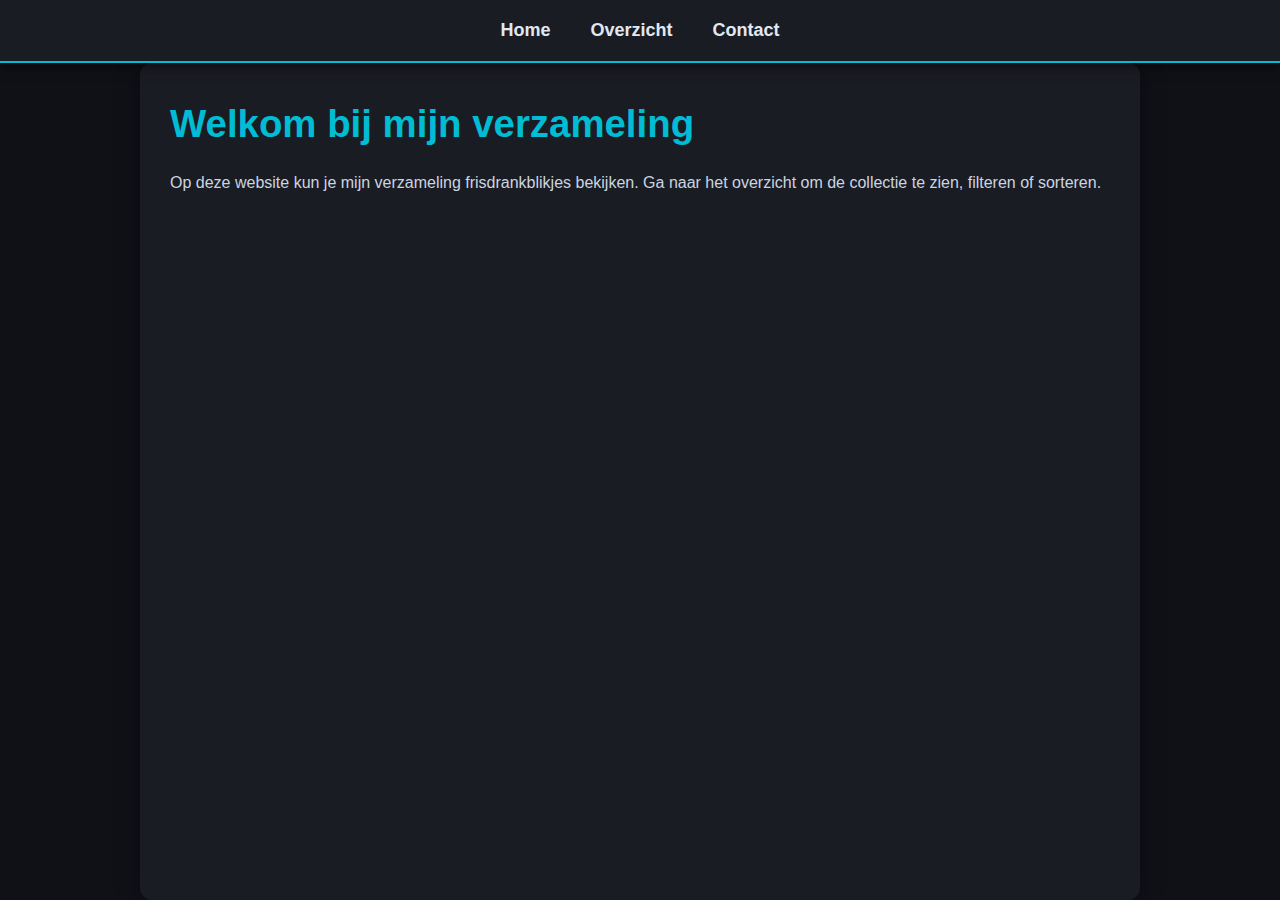
<file: index.html>
<!DOCTYPE html>
<html lang="nl">
<head>
  <meta charset="UTF-8" />
  <meta name="viewport" content="width=device-width, initial-scale=1.0" />
  <title>Startpagina – Verzameling</title>
  <link rel="stylesheet" href="css/style.css" />
</head>
<body>

  <!-- Navigatiebalk -->
  <nav>
    <ul>
      <li><a href="index.html">Home</a></li>
      <li><a href="overzicht.html">Overzicht</a></li>
      <li><a href="contact.html">Contact</a></li>
    </ul>
  </nav>

  <!-- Introductie -->
  <main>
    <h1>Welkom bij mijn verzameling</h1>
    <p>Op deze website kun je mijn verzameling frisdrankblikjes bekijken. 
       Ga naar het overzicht om de collectie te zien, filteren of sorteren.</p>
  </main>

  <script src="js/app.js"></script>
</body>
</html>
</file>
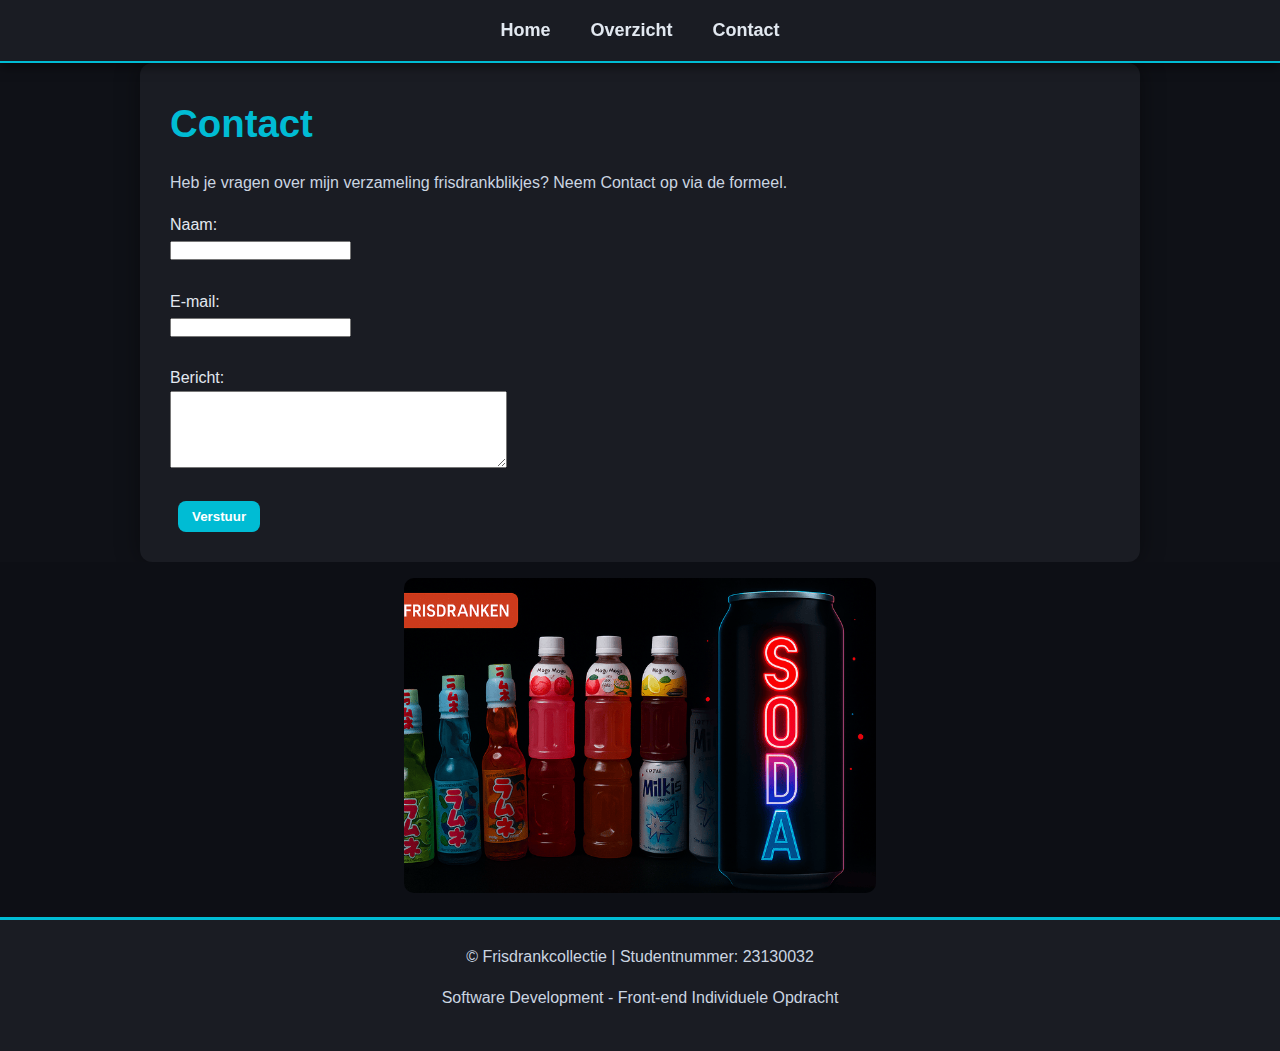
<file: contact.html>
<!DOCTYPE html>
<html lang="nl">
<head>
  <meta charset="UTF-8" />
  <meta name="viewport" content="width=device-width, initial-scale=1.0" />
  <title>Pagina 3 – Contact</title>
  <link rel="stylesheet" href="css/style.css" />
</head>
<body>

  <!-- Navigatie -->
<nav>
  <button class="hamburger" id="menu-toggle">☰</button>
  <ul>
    <li><a href="home.html">Home</a></li>
    <li><a href="overzicht.html">Overzicht</a></li>
    <li><a href="contact.html">Contact</a></li>
  </ul>
</nav>
<script src="js/menu.js"></script>

  <main>
    <h1>Contact</h1>
    <p>Heb je vragen over mijn verzameling frisdrankblikjes? Neem Contact op via de formeel.</p>

    <form>
      <label for="naam">Naam:</label><br />
      <input type="text" id="naam" name="naam" /><br /><br />

      <label for="email">E-mail:</label><br />
      <input type="email" id="email" name="email" /><br /><br />

      <label for="bericht">Bericht:</label><br />
      <textarea id="bericht" name="bericht" rows="5" cols="40"></textarea><br /><br />

      <button type="submit">Verstuur</button>
    </form>
  </main>
  <div class="footer-banner">
  <img src="images/footer.jpg"Soda Banner">
</div>
<footer class="main-footer">
  <div class="footer-content">
    <p>&copy; Frisdrankcollectie | Studentnummer: 23130032</p>
    <p> Software Development - Front-end Individuele Opdracht</p>
  </div>
</footer>

</body>
</html>
</file>
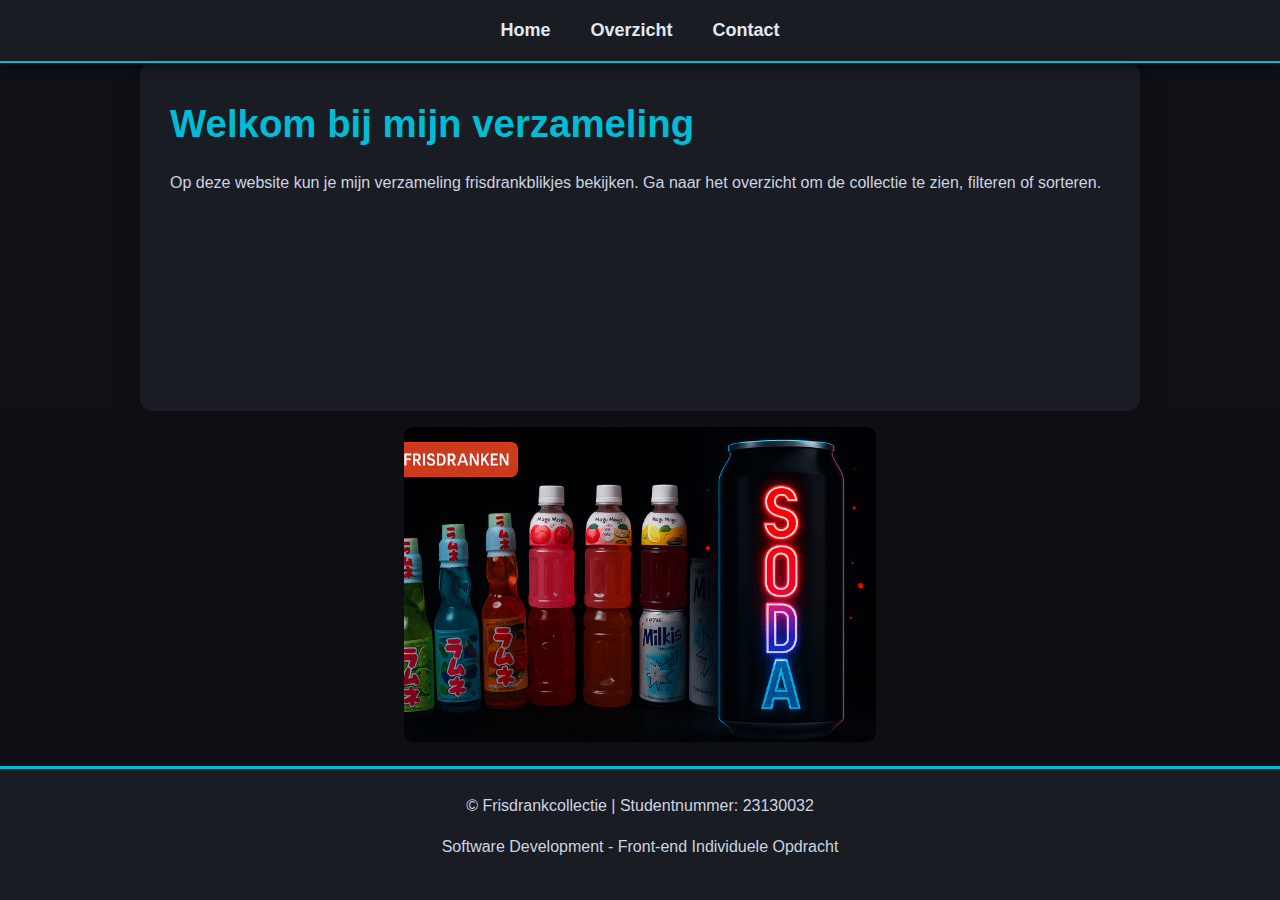
<file: home.html>
<!DOCTYPE html>
<html lang="nl">
<head>
  <meta charset="UTF-8" />
  <meta name="viewport" content="width=device-width, initial-scale=1.0" />
  <title>Pagina 1 – Home</title>
  <link rel="stylesheet" href="css/style.css" />
</head>
<body>

  <!-- Navigatiebalk -->
<nav>
  <button class="hamburger" id="menu-toggle">☰</button>
  <ul>
    <li><a href="home.html">Home</a></li>
    <li><a href="overzicht.html">Overzicht</a></li>
    <li><a href="contact.html">Contact</a></li>
  </ul>
</nav>
<script src="js/menu.js"></script>


  <!-- Introductie -->
  <main>
    <h1>Welkom bij mijn verzameling</h1>
    <p>Op deze website kun je mijn verzameling frisdrankblikjes bekijken. 
       Ga naar het overzicht om de collectie te zien, filteren of sorteren.</p>
  </main>



  <div class="footer-banner">
  <img src="images/footer.jpg"Soda Banner">
</div>

<footer class="main-footer">
  <div class="footer-content">
    <p>&copy; Frisdrankcollectie | Studentnummer: 23130032</p>
    <p> Software Development - Front-end Individuele Opdracht</p>
  </div>
</footer>
</body>
</html>
</file>
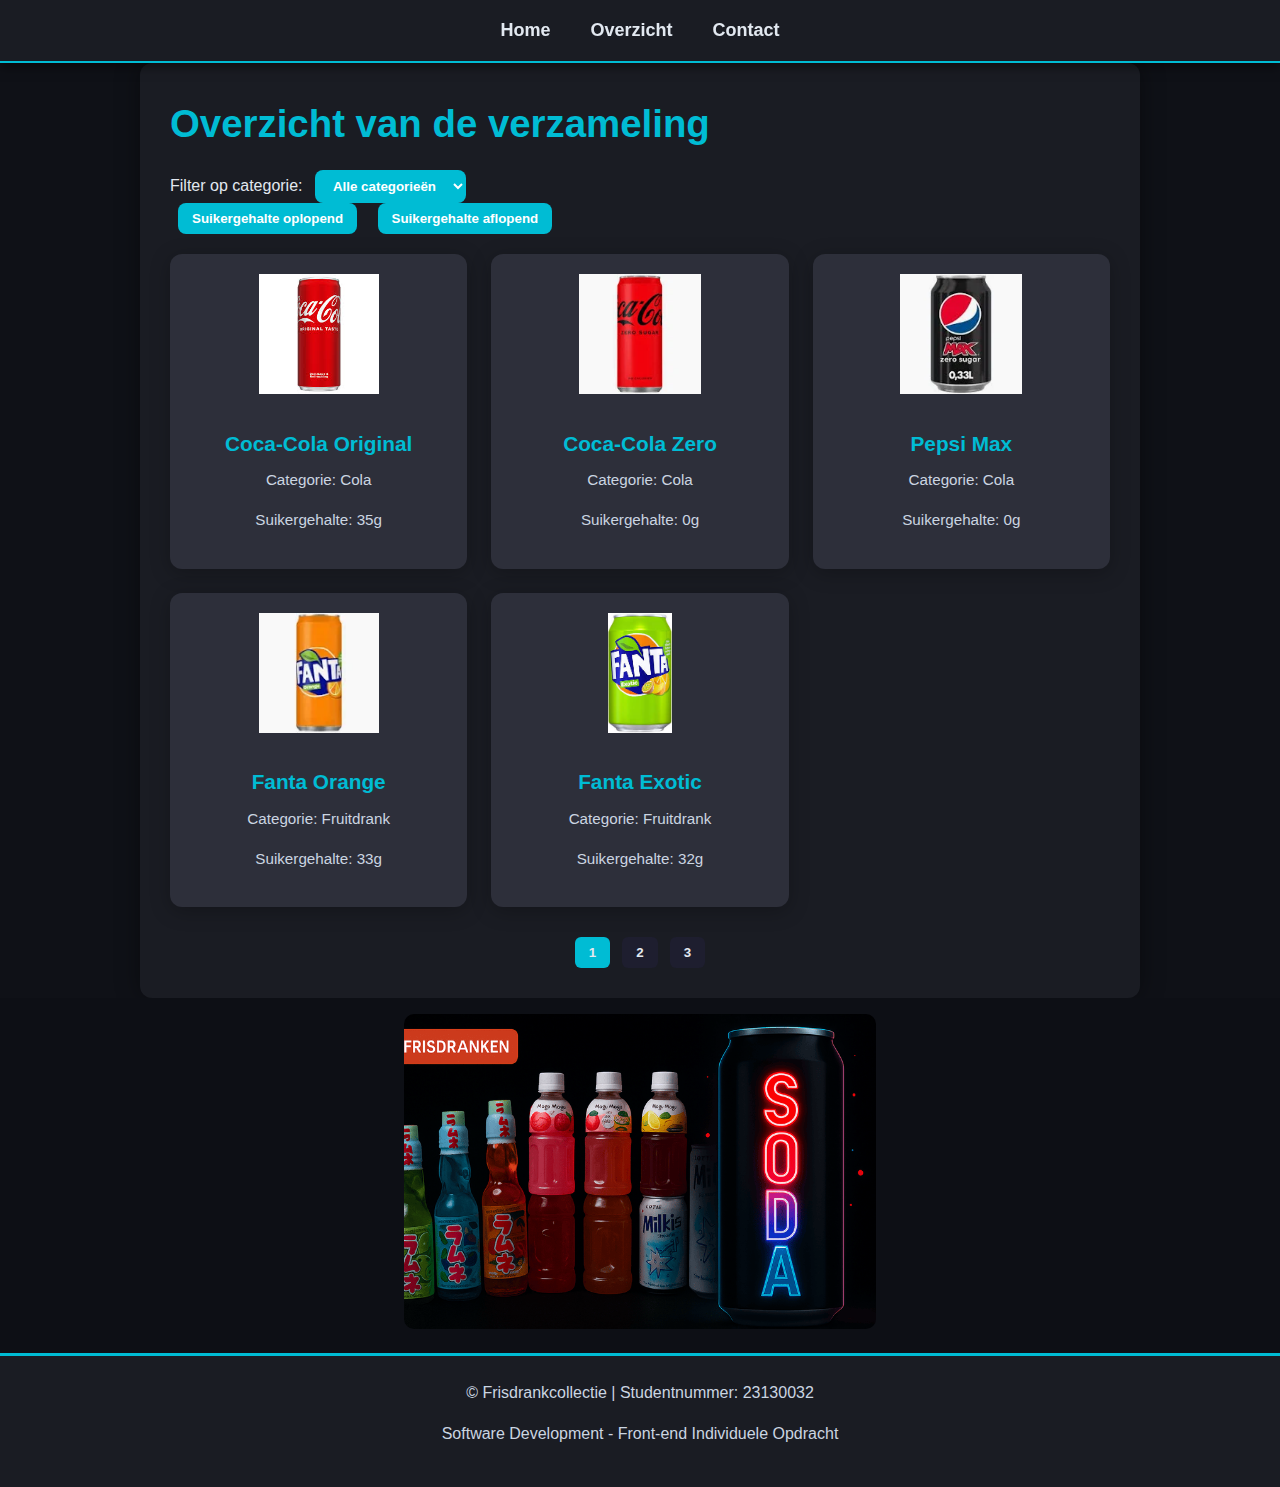
<file: overzicht.html>
<!DOCTYPE html>
<html lang="nl">
<head>
  <meta charset="UTF-8" />
  <meta name="viewport" content="width=device-width, initial-scale=1.0" />
  <title>Pagina 2 – Overzicht</title>
  <link rel="stylesheet" href="css/style.css" />
</head>
<body>

  <!-- Navigatie -->
<nav>
  <button class="hamburger" id="menu-toggle">☰</button>
  <ul>
    <li><a href="home.html">Home</a></li>
    <li><a href="overzicht.html">Overzicht</a></li>
    <li><a href="contact.html">Contact</a></li>
  </ul>
</nav>
<script src="js/menu.js"></script>



  <main>
    <h1>Overzicht van de verzameling</h1>

    <!-- Filter dropdown -->
    <section>
      <label for="categoryFilter">Filter op categorie:</label>
      <select id="categoryFilter">
        <option value="all">Alle categorieën</option>
        <option value="Cola">Cola</option>
        <option value="Fruitdrank">Fruitdrank</option>
        <option value="Citroen/Limoen">Citroen/Limoen</option>
        <option value="Special">Special</option>
        <option value="Thee">Thee</option>
        <option value="Energie">Energie</option>
        <option value="Bitter">Bitter</option>
      </select>
    </section>

    <!-- Sorteerknoppen -->
    <section>
      <button onclick="sortItems('asc')">Suikergehalte oplopend</button>
      <button onclick="sortItems('desc')">Suikergehalte aflopend</button>
    </section>

    
    <section id="product-container"></section>
    <section id="pagination"></section>
  </main>

  <script src="js/data.js"></script>
  <script src="js/app.js"></script>
  <div class="footer-banner">
  <img src="images/footer.jpg"Soda Banner">
</div>

<footer class="main-footer">
  <div class="footer-content">
    <p>&copy; Frisdrankcollectie | Studentnummer: 23130032</p>
    <p> Software Development - Front-end Individuele Opdracht</p>
  </div>
</footer>
</body>
</html>
</file>
<file: css/style.css>
/* MODERN DARK THEME STYLESHEET */

/* RESET - alles netjes op nul zetten zodat elk element dezelfde basis heeft */
* {
  margin: 0;
  padding: 0;
  box-sizing: border-box;
}

html, body {
  width: 100%;
  height: 100%;
}

body {
  font-family: 'Inter', sans-serif;
  background-color: #0f1117;
  color: #e2e8f0;
  line-height: 1.6;
  display: flex;
  flex-direction: column;
  min-height: 100vh;
  padding: 0;
}

/* NAVIGATIEBALK styling */
nav {
  width: 100%;
  background-color: #1a1c23;
  padding: 16px 0;
  box-shadow: 0 4px 10px rgba(0, 0, 0, 0.5);
  border-bottom: 2px solid #00bcd4;
  position: sticky;
  top: 0;
  z-index: 1000;
}

/* Hamburgerknop mobiel menu */
.hamburger {
  display: block;
  cursor: pointer;
  font-size: 30px;
  color: white;
  background: none;
  border: none;
  padding: 10px 20px;
  width: 100%;
}

/* Verborgen menu standaard */
nav ul {
  list-style: none;
  display: none;
  flex-direction: column;
  background-color: #1e1e2f;
  padding: 16px;
  border-radius: 10px;
}

/* Menu zichtbaar bij toggle */
nav ul.show {
  display: flex;
}

/* Navigatie aanpassen voor grotere schermen */
@media (min-width: 768px) {
  .hamburger {
    display: none;
  }
  nav ul {
    display: flex !important;
    flex-direction: row;
    justify-content: center;
    background: none;
    padding: 0;
  }
}

nav li {
  margin: 0 20px;
}

nav a {
  color: #e2e8f0;
  text-decoration: none;
  font-weight: 600;
  font-size: 18px;
  transition: color 0.3s ease;
}

nav a:hover {
  color: #00bcd4;
  text-decoration: underline;
}

/* ALGEMENE LAYOUT VAN DE PAGINA */
main {
  flex: 1;
  width: 100%;
  max-width: 1000px;
  margin: auto;
  background-color: #1a1c23;
  padding: 30px;
  border-radius: 12px;
  box-shadow: 0 0 25px rgba(0, 0, 0, 0.4);
}

h1 {
  font-size: 2.4rem;
  margin-bottom: 1rem;
  color: #00bcd4;
}

p {
  margin-bottom: 1rem;
  color: #cbd5e1;
  font-size: 1rem;
}

/* FILTERS & KNOPPEN */
.controls {
  display: flex;
  flex-direction: column;
  gap: 10px;
  margin-bottom: 60px; 
}

@media (min-width: 768px) {
  .controls {
    flex-direction: row;
    align-items: center;
    justify-content: space-between;
    margin-bottom: 60px;
  }
}

#categoryFilter,
button {
  padding: 8px 14px;
  margin: 0 8px;
  border: none;
  border-radius: 8px;
  background-color: #00bcd4;
  color: #fff;
  font-weight: bold;
  cursor: pointer;
  transition: background-color 0.3s ease, transform 0.2s;
}

button:hover,
#categoryFilter:hover {
  background-color: #0097a7;
  transform: translateY(-2px);
}

/* PRODUCTKAARTEN */
#product-container {
  display: grid;
  grid-template-columns: repeat(auto-fit, minmax(240px, 1fr));
  gap: 24px;
  margin-top: 20px; 
}

.product-card {
  background-color: #2d2f3a;
  border-radius: 12px;
  padding: 20px;
  text-align: center;
  box-shadow: 0 4px 20px rgba(0, 0, 0, 0.25);
  transition: transform 0.3s ease;
}

.product-card:hover {
  transform: translateY(-8px);
}

.product-card img {
  max-width: 100%;
  height: 120px;
  object-fit: contain;
  margin-bottom: 25px; 
  border-radius: 8px;
}

.product-card h3 {
  font-size: 1.3rem;
  color: #00bcd4;
  margin-bottom: 8px;
}

.product-card p {
  font-size: 0.95rem;
  color: #cbd5e1;
}

/* PAGINERING */
#pagination {
  margin-top: 30px;
  text-align: center;
}

#pagination button {
  margin: 0 6px;
  padding: 8px 14px;
  background-color: #1e1e2f;
  border-radius: 6px;
  border: none;
  color: #e2e8f0;
}

#pagination button.active {
  background-color: #00bcd4;
  font-weight: bold;
}

/* VOETBALK */
.footer-banner {
  width: 100%;
  background-color: #0d0f15;
  padding: 1rem 0;
  text-align: center;
}

.footer-banner img {
  max-width: 90%;
  max-height: 35vh;
  object-fit: contain;
  border-radius: 10px;
}

.main-footer {
  width: 100%;
  background-color: #1a1c23;
  color: #94a3b8;
  padding: 1.5rem;
  text-align: center;
  font-size: 0.9rem;
  border-top: 3px solid #00bcd4;
  margin-top: auto;
}

/* MOBIELE WEERGAVE */
@media (max-width: 600px) {
  .controls {
    flex-direction: column;
  }

  #categoryFilter,
  button {
    width: 100%;
    margin-bottom: 10px;
  }

  .product-card {
    padding: 15px;
  }
}
</file>
